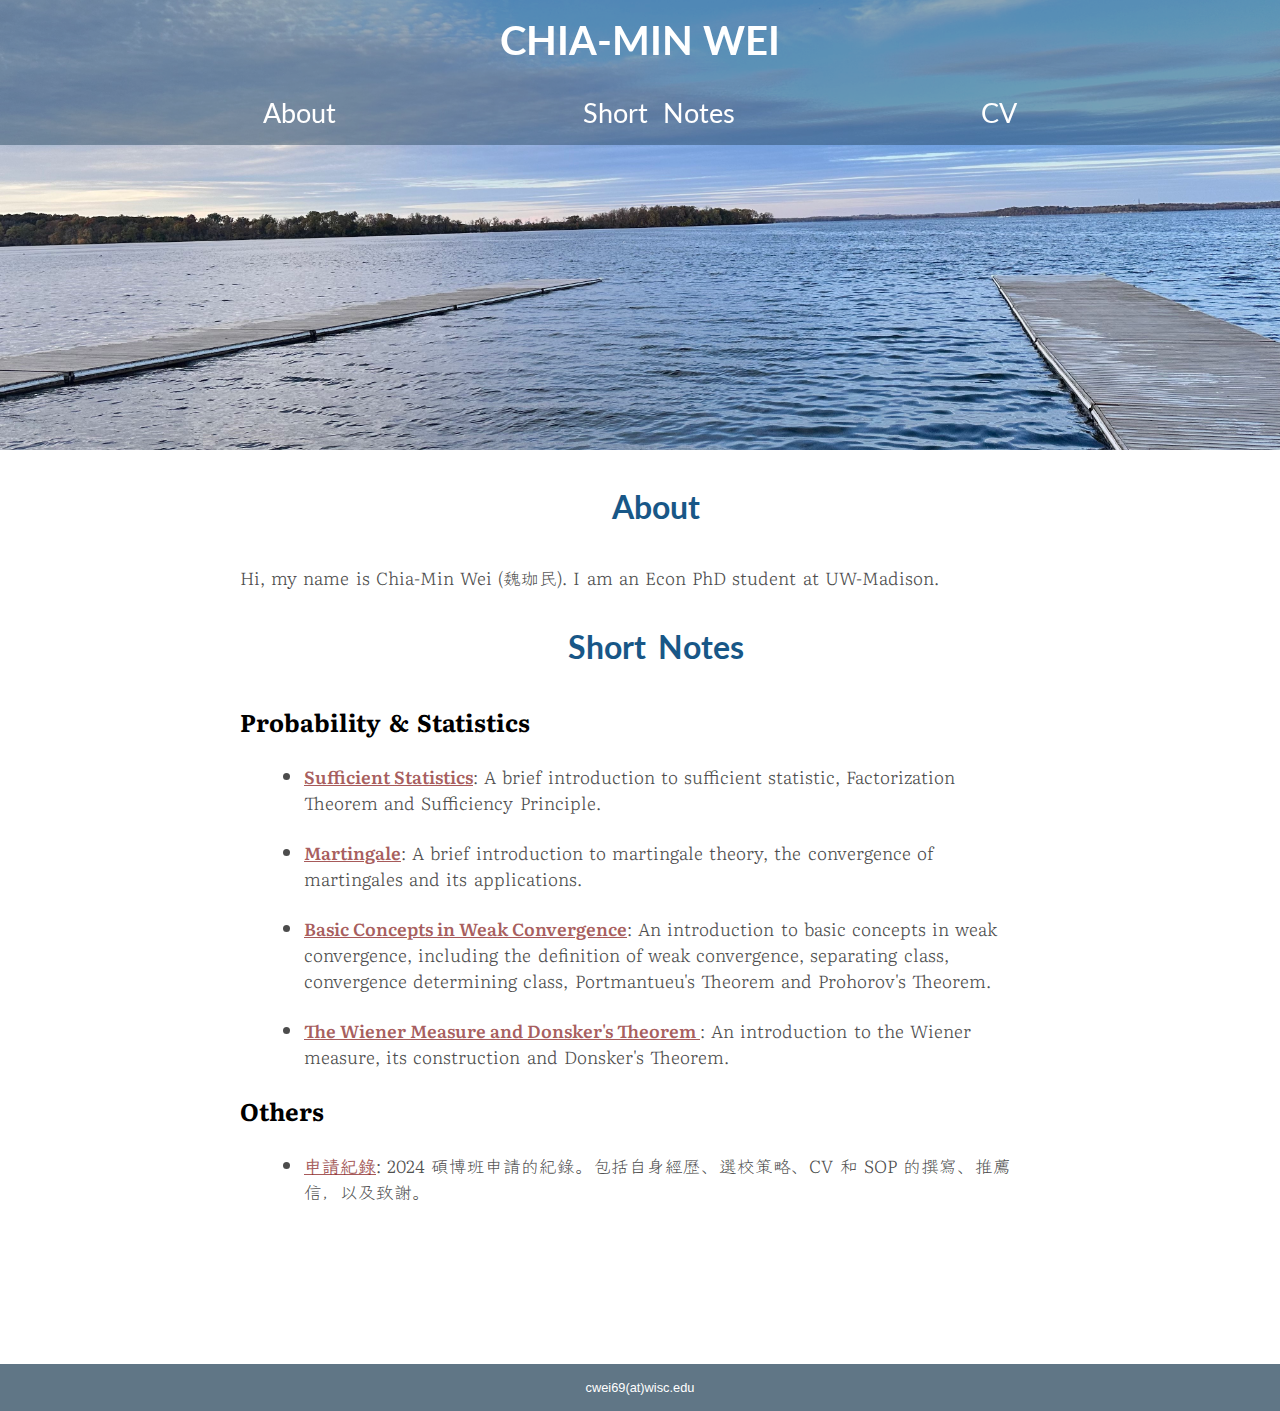
<file: index.html>
<html>
    <head>
        <title> Chia-Min's Webpage </title>
        <link href = "webpage.css" type = "text/css" rel = "stylesheet"/>
        <meta charset="UTF-8">
    </head>
        <div class = "block">
            <div class = "header">
                <div class = "name">
                    CHIA-MIN WEI
                </div>
                <div class = "menu">
                    <span> <a href = "#about"> About </a> </span> 
                    <span> <a href = "#notes"> Short Notes </a> </span> 
                    <span> <a > CV </a> </span> 
                </div>
            </div>
        </div>
        <div class = "content">
            <h1 id = "about"> About </h1>
            <p>
            Hi, my name is Chia-Min Wei (魏珈民).
            I am an Econ PhD student at UW-Madison.
            <!-- Here is my <a> CV</a>. -->
            </p>
            <h1 id = "notes"> Short Notes </h1>
            <h2> Probability & Statistics </h1>
                <ul>
                    <li> <a href = "Notes/sufficient_statistics.pdf" target = "_blank">Sufficient Statistics</a>: 
                        A brief introduction to sufficient statistic, 
                        Factorization Theorem and Sufficiency Principle. </li>
                    <li> <a href = "Notes/martingale.pdf" target = "_blank">Martingale</a>: 
                        A brief introduction to martingale theory, 
                        the convergence of martingales and its applications. </li>  
                    <li> <a href = "Notes/basic_concept_in_wc.pdf" target = "_blank">Basic Concepts in 
                        Weak Convergence</a>: 
                        An introduction to basic concepts in weak convergence,
                        including the definition of weak convergence, 
                        separating class,
                        convergence determining class,
                        Portmantueu's Theorem and Prohorov's Theorem. </li>
                    <li> <a href = "Notes/wiener_donsker.pdf" target = "_blank">The Wiener Measure 
                        and Donsker's Theorem </a>: 
                        An introduction to the Wiener measure, its construction and 
                        Donsker's Theorem.
                        </li>
                    <!-- <li> <a>Three Proofs for CLT</a>: 
                        Introduces three different proofs for the Central Limit Theorem: 
                        De'Moivre's proof, Lindeberg's proof and Charles Stein's proof. </li>
                    <li> <a>Martingale and Harmonic Functions</a>:
                        Introduces the connection between martingale and harmonic functions.
                        The fact that any nonnegative super-harmonic function defined 
                        on R and R^2 must be constant can be proved using martingale theory. </li>
                    <li> <a>Statistical Distances</a>: Introduces several commonly used statistical 
                        distances, such as total variance, Hellinger distance and 
                        KL divergence. </li> -->
                </ul>
                <!-- <h2> Econometrics </h1>
                <ul>
                    <li> <a> E[XX'] and E[XZ'] full rank?</a>: In econometrics, one often encounter 
                        the assumption that E[XX'] / E[XZ'] is full rank.
                        This note introduces the meaning of such assumptions.
                    </li>
                </ul> -->
                <h2> Others </h1>
                <ul>
                    <li> <a href="Notes/碩博申請紀錄/碩博申請紀錄.html" target = "_blank"> 申請紀錄</a>: 2024 碩博班申請的紀錄。包括自身經歷、選校策略、CV 和 SOP 的撰寫、推薦信，以及致謝。</li>
                </ul>
        </div>

        <div class = "contact">
            <span> <a > cwei69(at)wisc.edu </a> </span>
        </div>


</html>
</file>
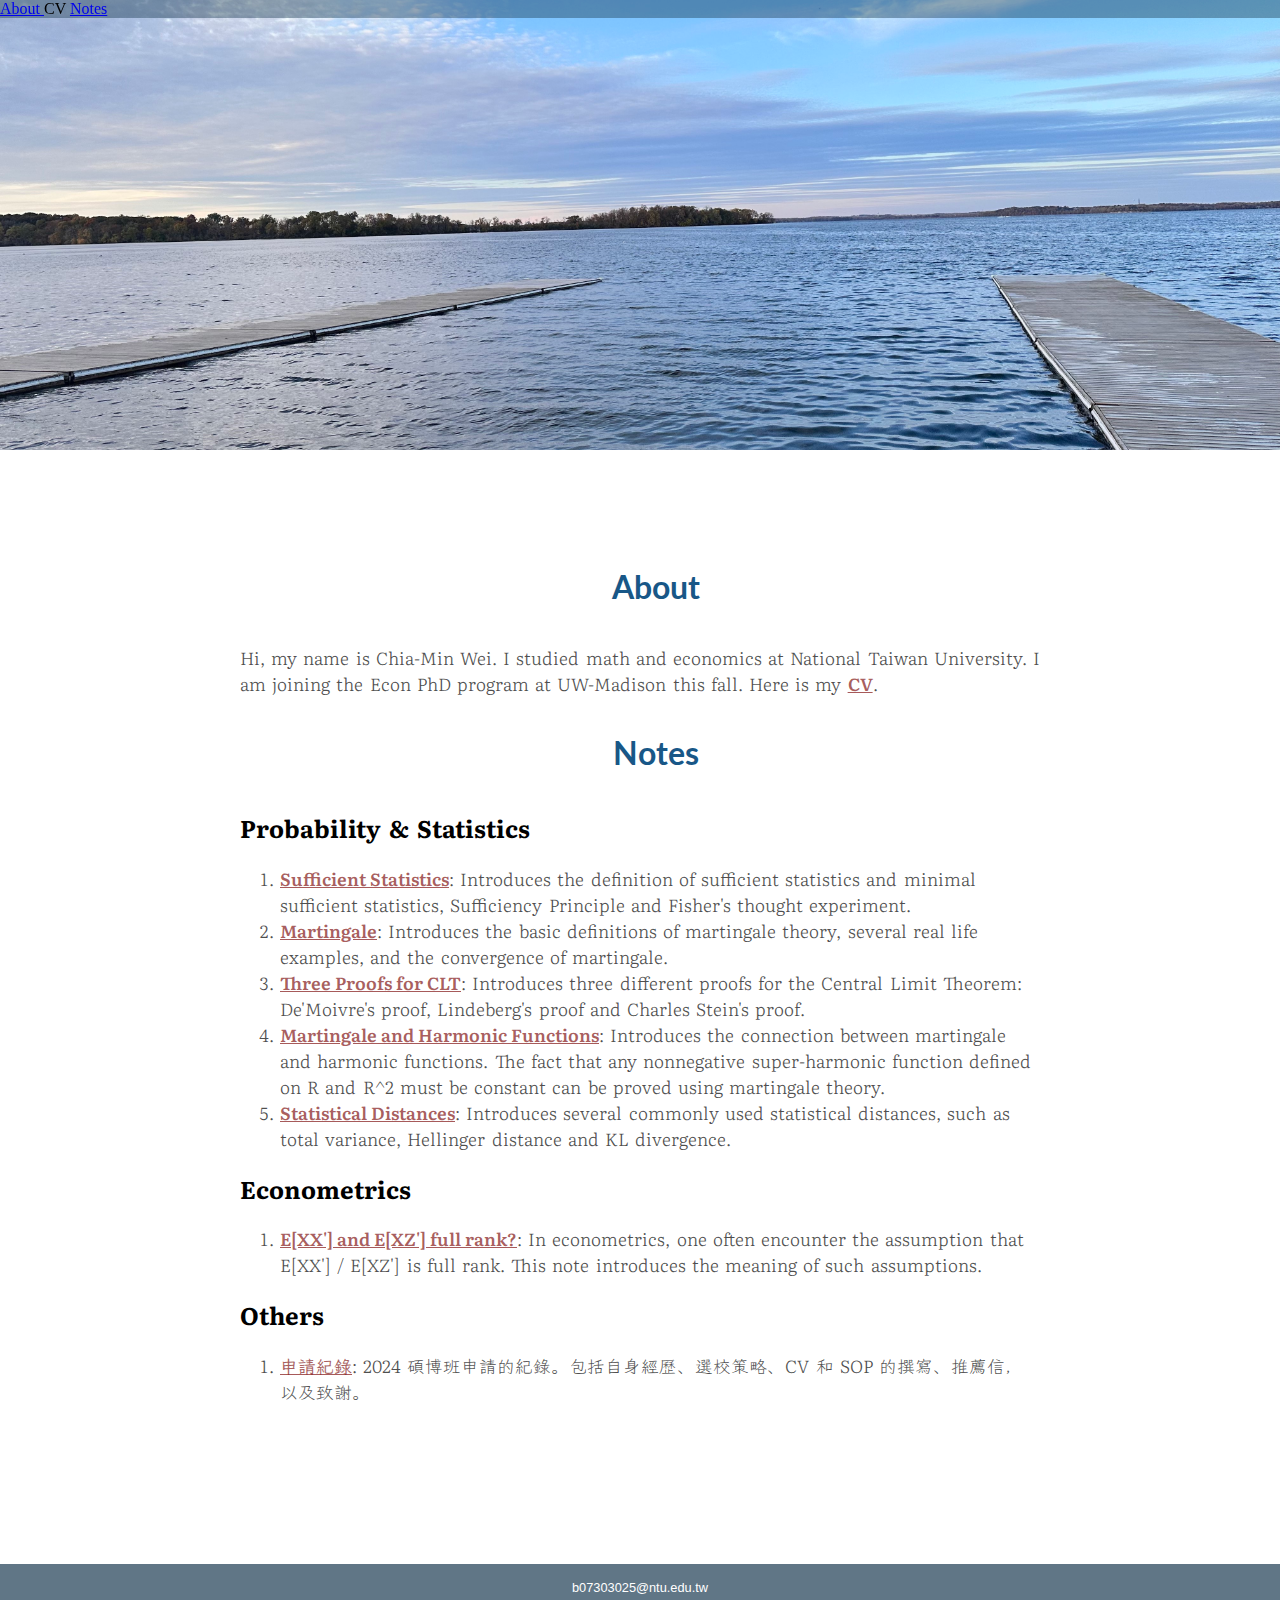
<file: home.html>
<html>
    <head>
        <title> Chia-Min's Webpage </title>
        <link href = "webpage.css" type = "text/css" rel = "stylesheet"/>
        <meta charset="UTF-8">
    </head>
    <body>
        <div class = "block">
            <div class = "header">
                <span> <a href = "#about"> About </a> </span>
                <span> <a > CV </a> </span>
                <span> <a href = "#notes"> Notes </a> </span>
            </div>
        </div>

        <div class = "name">
            CHIA-MIN WEI
        </div>

        <div class = "content">
            <h1 id = "about"> About </h1>
            <p>
            Hi, my name is Chia-Min Wei.
            I studied math and economics at National Taiwan University.
            I am joining the Econ PhD program at UW-Madison this fall.
            Here is my <a> CV</a>.
            </p>
            <h1 id = "notes"> Notes </h1>
            <h2> Probability & Statistics </h1>
                <ol>
                    <li> <a>Sufficient Statistics</a>: 
                        Introduces the definition of sufficient statistics
                        and minimal sufficient statistics,
                        Sufficiency Principle and Fisher's thought experiment. </li>
                    <li> <a>Martingale</a>: 
                        Introduces the basic definitions of martingale theory, 
                        several real life examples, 
                        and the convergence of martingale. </li>  
                    <li> <a>Three Proofs for CLT</a>: 
                        Introduces three different proofs for the Central Limit Theorem: 
                        De'Moivre's proof, Lindeberg's proof and Charles Stein's proof. </li>
                    <li> <a>Martingale and Harmonic Functions</a>:
                        Introduces the connection between martingale and harmonic functions.
                        The fact that any nonnegative super-harmonic function defined 
                        on R and R^2 must be constant can be proved using martingale theory. </li>
                    <li> <a>Statistical Distances</a>: Introduces several commonly used statistical 
                        distances, such as total variance, Hellinger distance and 
                        KL divergence. </li>
                </ol>
                <h2> Econometrics </h1>
                <ol>
                    <li> <a> E[XX'] and E[XZ'] full rank?</a>: In econometrics, one often encounter 
                        the assumption that E[XX'] / E[XZ'] is full rank.
                        This note introduces the meaning of such assumptions.
                    </li>
                </ol>
                <h2> Others </h1>
                <ol>
                    <li> <a> 申請紀錄</a>: 2024 碩博班申請的紀錄。包括自身經歷、選校策略、CV 和 SOP 的撰寫、推薦信，以及致謝。</li>
                </ol>
        </div>

        <div class = "contact">
            <span> <a > b07303025@ntu.edu.tw </a> </span>
        </div>
        
    </body>

</html>
</file>
<file: webpage.css>
@import url('https://fonts.googleapis.com/css2?family=Lato:ital,wght@0,100;0,300;0,400;0,700;0,900;1,100;1,300;1,400;1,700;1,900&display=swap');
@import url('https://fonts.googleapis.com/css2?family=Klee+One&display=swap');
@import url('https://fonts.googleapis.com/css2?family=Literata:ital,opsz,wght@0,7..72,200..900;1,7..72,200..900&display=swap');

html{
    scroll-behavior: smooth;
}

body{
    margin: 0px;
    display: inline-block;
    width: 100%;
    height: 100%;
}

div.block{
    width: 100%;
    height: 50%;
    background-size:cover;
    background-image: url(image/IMG_1488.jpg);
    background-position: center;
}

div.header{
    display: inline-block;
    position: sticky;
    top: 0%;
    width: 100%;
    background-color: #18374e69;
}

div.name{
    margin: auto;
    text-align: center;
    font-size: 2.5rem;
    padding-top: 1rem;
    padding-bottom: 1rem;
    color: white;
    font-weight: bolder;
    font-family: 'Lato', sans-serif;
}

div.menu{
    margin: auto;

    display: flex; 
    justify-content: space-evenly; /* elements are spread across the screen */
    padding: 1rem;

    background-size: cover;
    background-position: bottom;

    font-size: 1.7rem;
    word-spacing: 0.5rem;
    color: white;
    align-items: center;

    font-family: 'Lato', sans-serif;
}

div.menu a{
    text-decoration: none;
    color: white;
}

div.menu a:hover{
    color: #ffc400;
}


div.contact{
    display: flex; 
    justify-content: space-evenly;  
    padding: 1rem;

    background-color: #18374eaf;
    background-size: cover;
    background-position: center;

    font-size: 0.8rem;
    color: white;
    align-items: center;

    font-family: Verdana, Tahoma, sans-serif;
}

div.content{
    width: min(90%, 50rem);
    margin: auto; /* so that it is placed in the middle */
    margin-bottom: 10rem;

    flex-direction: column;
    justify-content: center;
    font-size: 1.1rem;
    word-spacing: 0.2rem;
    font-weight: normal;
    color: rgba(0, 0, 0, 0.7);
    font-weight: 300;

    font-family: 'Literata', 'Klee One', sans-serif;
}

div.content h1{
    text-align: center;
    width: 100%;

    color: #185787; 
    font-size: 2rem;
    font-weight: bold;
    padding: 1rem;
    font-family: 'Lato', sans-serif;
}

div.content h2{
    font-size: 1.5rem;
    font-weight: bold;
    color: black;
}

div.content ul>li{
    margin: 1.5rem;
}

div.content a{
    word-spacing: 0;
    font-weight: 600;
    color: rgba(131, 23, 23, 0.708);
    text-decoration: underline;
}

div.content a:hover{
    text-decoration: wavy;
    color: #ffc300; 
}

div.uparrow{
    position: fixed;
    bottom: 2rem;
    right: 2rem;
    background-color: transparent;
}

div.uparrow img{
    width: 3rem;
    height: 3rem;
}


@media screen and (max-aspect-ratio: 1){
    div.header{
        display: block;
    }

    div.name{
        width: 100%;
        padding: 0rem;
        padding-top: 1.2cqh;
        padding-bottom: 1.2cqh;
    }


    div.menu{
        width: 100%;
        padding: 0rem;
        padding-bottom: 1.2cqh;
    }

    div.content{
        margin-left: 5%;
        margin-right: 5%;
    }
}
</file>
